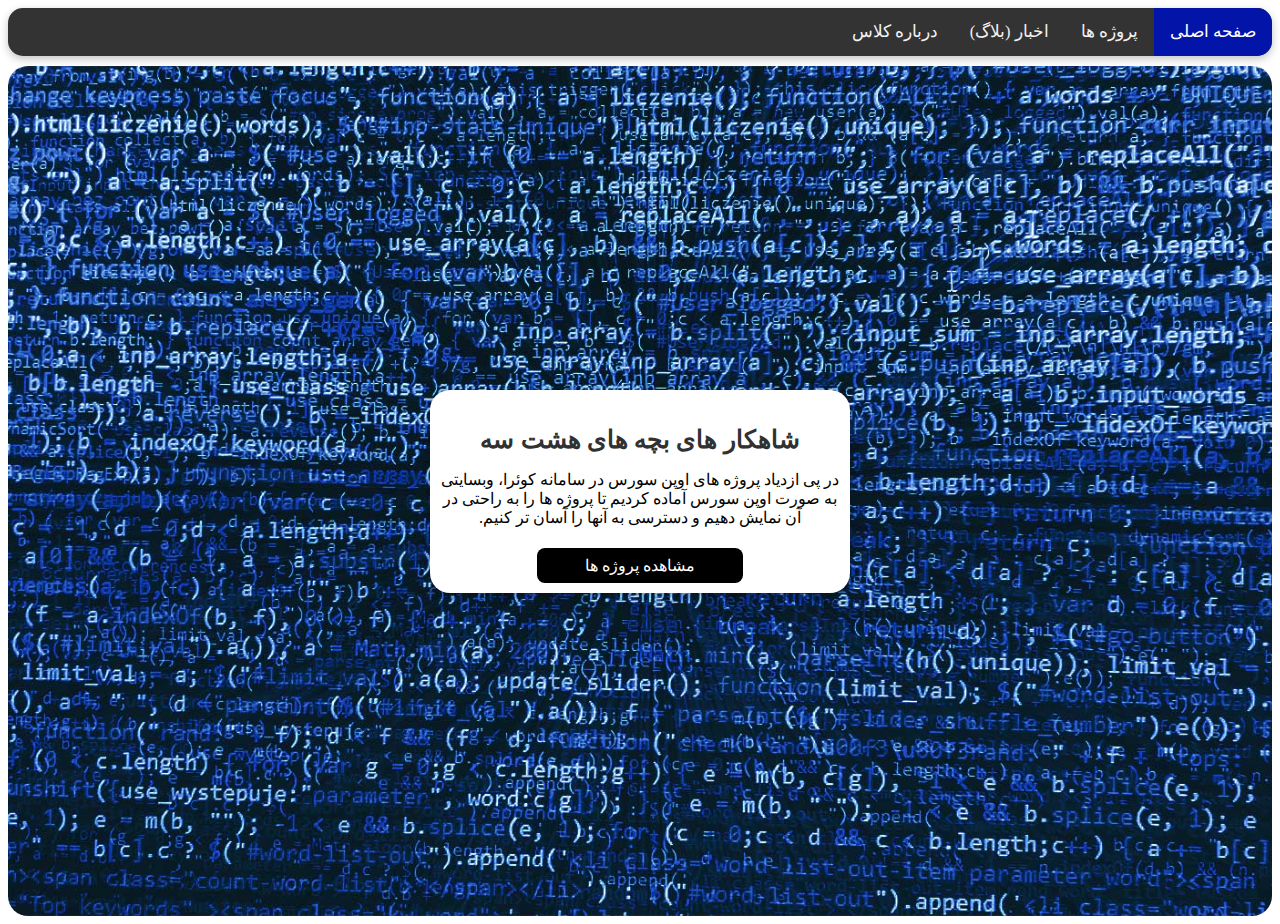
<file: index.html>
<!DOCTYPE html>
<html lang="en">
<head>
    <meta charset="UTF-8">
    <meta http-equiv="X-UA-Compatible" content="IE=edge">
    <meta name="viewport" content="width=device-width, initial-scale=1.0">
    <link rel="stylesheet" href="Styles/style.css">
    <title>شاهکار های بچه های ۸/۳</title>
</head>
<body>
    
    <div class="topnav">
        <a class="active" href="#home">صفحه اصلی</a>
        <a href="html/projects.html" target="_blank">پروژه ها</a>
        <a href="html/blog.html">اخبار (بلاگ)</a>
        <a href="#about">درباره کلاس</a>
      </div>

    <div class="banner">
        <div class="content">

            <h3>شاهکار های بچه های هشت سه</h3>
            <p>
                در پی ازدیاد پروژه های اوپن سورس در سامانه کوئرا، وبسایتی به صورت اوپن سورس آماده کردیم تا پروژه ها را به راحتی در آن نمایش دهیم و دسترسی به آنها را آسان تر کنیم.
            </p>
            <a href="html/projects.html" target="_blank" class="btn">مشاهده پروژه ها</a>
        </div>
    </div>

</body>
</html>
</file>
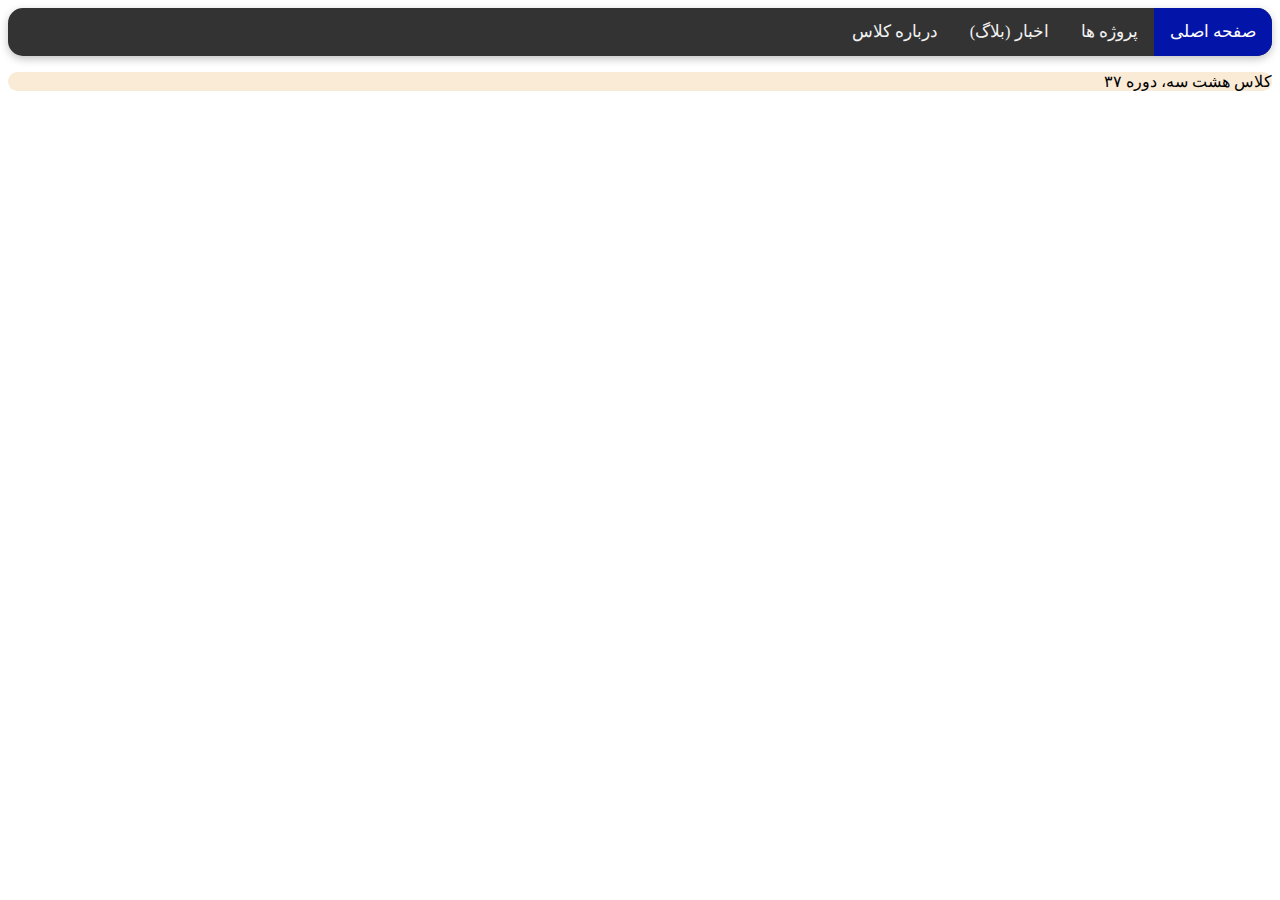
<file: html/about.html>
<!DOCTYPE html>
<html lang="en">
<head>
    <meta charset="UTF-8">
    <meta http-equiv="X-UA-Compatible" content="IE=edge">
    <meta name="viewport" content="width=device-width, initial-scale=1.0">
    <link rel="stylesheet" href="../Styles/style.css">
    <title>شاهکار های بچه های ۸/۳</title>
</head>
<body>
    <div class="topnav">
        <a class="active" href="../index.html">صفحه اصلی</a>
        <a href="projects.html" target="_blank">پروژه ها</a>
        <a href="blog.html">اخبار (بلاگ)</a>
        <a href="#">درباره کلاس</a>
      </div>

      <div class = "about">
        <p>
            کلاس هشت سه، دوره ۳۷
        </p>
      </div>
</body>
</html>
</file>
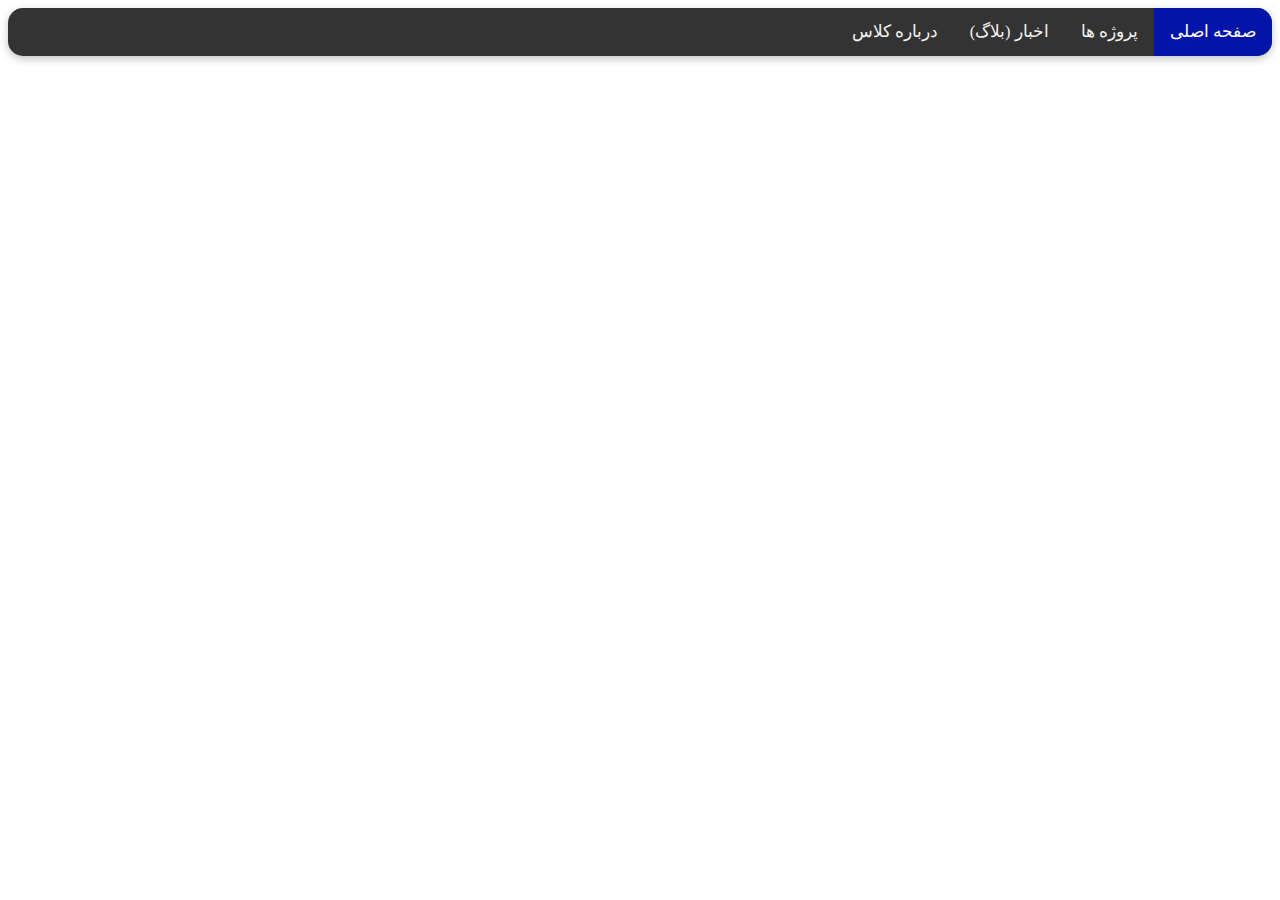
<file: html/blog.html>
<!DOCTYPE html>
<html lang="en">
<head>
    <meta charset="UTF-8">
    <meta http-equiv="X-UA-Compatible" content="IE=edge">
    <meta name="viewport" content="width=device-width, initial-scale=1.0">
    <link rel="stylesheet" href="../Styles/style.css">
    <title>شاهکار های بچه های ۸/۳</title>
</head>
<body>
    
    <div class="topnav">
        <a class="active" href="../index.html">صفحه اصلی</a>
        <a href="projects.html" target="_blank">پروژه ها</a>
        <a href="#">اخبار (بلاگ)</a>
        <a href="#about">درباره کلاس</a>
      </div>


</body>
</html>
</file>
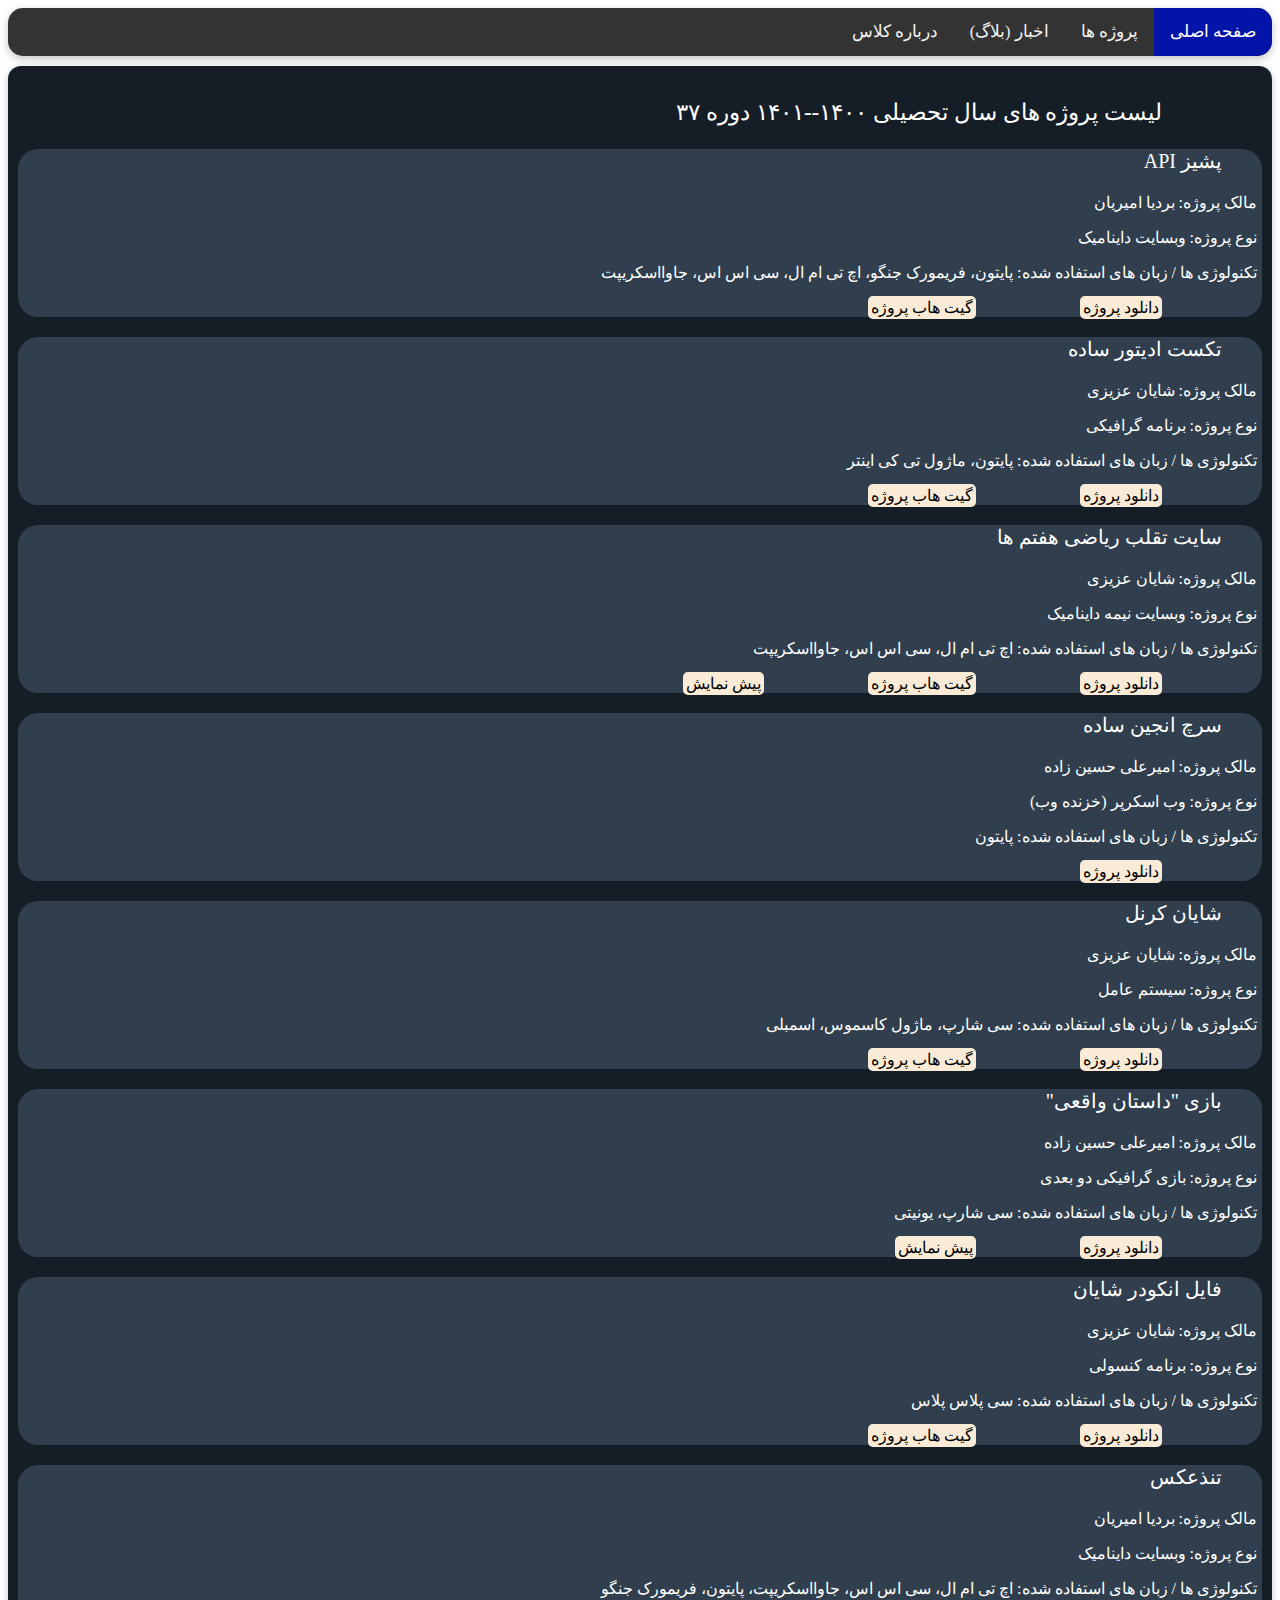
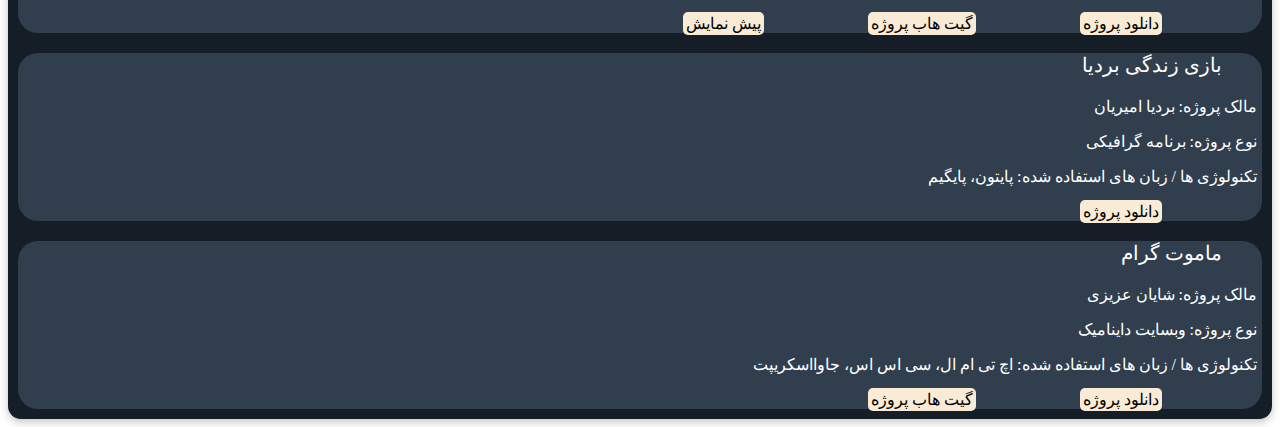
<file: html/projects.html>
<!DOCTYPE html>
<html lang="en">
<head>
    <meta charset="UTF-8">
    <meta http-equiv="X-UA-Compatible" content="IE=edge">
    <meta name="viewport" content="width=device-width, initial-scale=1.0">
    <link rel="stylesheet" href="../Styles/style.css">
    <title>شاهکار های بچه های ۸/۳</title>
</head>
<body>
    <div class="topnav">
        <a class="active" href="../index.html">صفحه اصلی</a>
        <a href="#" target="_blank">پروژه ها</a>
        <a href="blog.html">اخبار (بلاگ)</a>
        <a href="#about">درباره کلاس</a>
      </div>

      <div class="projects">
          <p class = "bruh">
              لیست پروژه های سال تحصیلی ۱۴۰۰--۱۴۰۱ دوره ۳۷
          </p>
        <div class="proj">
            <p class="header">پشیز API</p>
            <p>مالک پروژه: بردیا امیریان
            </p>

            <p>
                نوع پروژه: وبسایت داینامیک
            </p>

            <p>
                تکنولوژی ها / زبان های استفاده شده: 
                پایتون، فریمورک جنگو، اچ تی ام ال، سی اس اس، جاوااسکریپت
            </p>

            <a href="https://github.com/bigbardia/pashiz-api/archive/refs/heads/main.zip" >دانلود پروژه</a>
            <a href="https://github.com/bigbardia/pashiz-api" >گیت هاب پروژه</a>


        </div>


        <div class="proj">
            <p class="header">تکست ادیتور ساده</p>
            <p>مالک پروژه: شایان عزیزی
            </p>

            <p>
                نوع پروژه: برنامه گرافیکی
            </p>

            <p>
                تکنولوژی ها / زبان های استفاده شده: 
                پایتون، ماژول تی کی اینتر
            </p>

            <a href="https://github.com/shayan-azizi/Notepad/archive/refs/heads/main.zip" >دانلود پروژه</a>
            <a href="https://github.com/shayan-azizi/Notepad" >گیت هاب پروژه</a>


        </div>

        <div class="proj">
            <p class="header">سایت تقلب ریاضی هفتم ها</p>
            <p>مالک پروژه: شایان عزیزی
            </p>

            <p>
                نوع پروژه: وبسایت نیمه داینامیک
            </p>

            <p>
                تکنولوژی ها / زبان های استفاده شده: 
                اچ تی ام ال، سی اس اس، جاوااسکریپت
            </p>

            <a href="https://github.com/shayan-azizi/math/archive/refs/heads/main.zip" >دانلود پروژه</a>
            <a href="https://github.com/shayan-azizi/math" >گیت هاب پروژه</a>

            <a href="https://shayan-azizi.github.io/math" target="_blank">پیش نمایش</a>


        </div>

        <div class="proj">
            <p class="header">سرچ انجین ساده</p>
            <p>مالک پروژه: امیرعلی حسین زاده
            </p>

            <p>
                نوع پروژه: وب اسکرپر (خزنده وب)
            </p>

            <p>
                تکنولوژی ها / زبان های استفاده شده: 
                پایتون
            </p>

            <a href="../project-files/hossein-zade-search.py" >دانلود پروژه</a>

        </div>

        <div class="proj">
            <p class="header">شایان کرنل</p>
            <p>مالک پروژه: شایان عزیزی
            </p>

            <p>
                نوع پروژه: سیستم عامل
            </p>

            <p>
                تکنولوژی ها / زبان های استفاده شده: 
                سی شارپ، ماژول کاسموس، اسمبلی
            </p>

            <a href="https://github.com/shayan-azizi/ShayanKernel/archive/refs/heads/master.zip" >دانلود پروژه</a>
            <a href="https://github.com/shayan-azizi/ShayanKernel" >گیت هاب پروژه</a>


        </div>
        <div class="proj">
            <p class="header">بازی "داستان واقعی"</p>
            <p>مالک پروژه: امیرعلی حسین زاده
            </p>

            <p>
                نوع پروژه: بازی گرافیکی دو بعدی
            </p>

            <p>
                تکنولوژی ها / زبان های استفاده شده: 
                سی شارپ، یونیتی
            </p>

            <a href="https://amiralidev.itch.io/the-real-story" >دانلود پروژه</a>
            <a href="https://amiralidev.itch.io/the-real-story" target="_blank">پیش نمایش</a>


        </div>

        <div class="proj">
            <p class="header">فایل انکودر شایان</p>
            <p>مالک پروژه: شایان عزیزی
            </p>

            <p>
                نوع پروژه: برنامه کنسولی
            </p>

            <p>
                تکنولوژی ها / زبان های استفاده شده:
                سی پلاس پلاس 
            </p>

            <a href="https://github.com/shayan-azizi/Shayan-File-encoder/archive/refs/heads/main.zip" >دانلود پروژه</a>
            <a href="https://github.com/shayan-azizi/Shayan-File-encoder" >گیت هاب پروژه</a>

        </div>

        <div class="proj">
            <p class="header">تنذعکس</p>
            <p>مالک پروژه: بردیا امیریان
            </p>

            <p>
                نوع پروژه: وبسایت داینامیک
            </p>

            <p>
                تکنولوژی ها / زبان های استفاده شده:
                اچ تی ام ال، سی اس اس، جاوااسکریپت، پایتون، فریمورک جنگو
            </p>

            <a href="https://github.com/bigbardia/tanzaks/archive/refs/heads/main.zip" >دانلود پروژه</a>
            <a href="https://github.com/bigbardia/tanzaks" >گیت هاب پروژه</a>
            <a href="https://tanzaks.pythonanywhere.com/" >پیش نمایش</a>


        </div>

        <div class="proj">
            <p class="header">بازی زندگی بردیا</p>
            <p>مالک پروژه: بردیا امیریان
            </p>

            <p>
                نوع پروژه: برنامه گرافیکی
            </p>

            <p>
                تکنولوژی ها / زبان های استفاده شده:
                پایتون، پایگیم
            </p>

            <a href="../project-files/bardia-game-of-life.py" >دانلود پروژه</a>



        </div>

        <div class="proj">
            <p class="header">ماموت گرام</p>
            <p>مالک پروژه: شایان عزیزی
            </p>

            <p>
                نوع پروژه: وبسایت داینامیک
            </p>

            <p>
                تکنولوژی ها / زبان های استفاده شده:
                اچ تی ام ال، سی اس اس، جاوااسکریپت
            </p>

            <a href="#" >دانلود پروژه</a>
            <a href="#" >گیت هاب پروژه</a>

        </div>

      </div>
</body>
</html>
</file>
<file: Styles/style.css>
/* Fonts */

/* Lalezar  */
@import url('https://v1.fontapi.ir/css/Lalezar');
/* Lalezar */

/* Vazir */
@import url('https://v1.fontapi.ir/css/Vazir');
/* Vazir */

/* Sahel */
@import url('https://v1.fontapi.ir/css/Sahel');
/* Sahel */

/* Fonts */

* {
    font-family: Vazir;
    direction:  rtl;
    text-decoration: none;
    
}

.topnav {
    background-color: #333;
    overflow: hidden;
    border-radius: 15px;
    box-shadow: rgba(0, 0, 0, 0.24) 0px 3px 8px;
    margin-bottom: 10px;
}

.topnav a {
    float: right;
    color: #f2f2f2;
    text-align: center;
    padding: 14px 16px;
    text-decoration: none;
    font-size: 16.5px;
}

.topnav a:hover {
    background-color: #ddd;
    color: black;
}

.topnav a.active {
    background-color: #0314a8;
    color: white;
}

.banner {
    border-radius: 20px;
    background:url(../Images/code.jpg) ;
    height: 850px;
    background-size: cover;
    background-position: center;  
    display: grid;
    place-items: center;
}

.banner .content {
    text-align: center;
    background-color: #fff;
    border-radius: 20px;
    padding: 10px;
    box-shadow: rgba(0, 0, 0, 0.24) 0px 3px 8px;
    width: 400px;

}

.banner h3 {
    color: rgb(49, 49, 49);
    font-size: 25px;
    font-family: Sahel;
    margin-bottom: 0;
}

.banner .content .btn {
    display: inline-block;
    background: black;
    color:rgb(255, 255, 255);
    border-radius: .5rem;
    padding:.5rem 3rem;
    cursor: pointer;
    font-size: 1rem;
    text-decoration: none;
    margin-top: 5px;
}

.banner .content .btn:hover {
    background-color: #0314a8;
}

.projects {
    background-color: #151E27;
    border-radius: 13px;
    color: #fff;
    padding: 10px;
    box-shadow: rgba(0, 0, 0, 0.24) 0px 3px 8px;

}

.projects .bruh {
    font-size: 23px;
    font-family: Sahel;
    padding-right: 100px;
}

.projects .proj {
    background-color: #303e4d;
    border-radius: 20px;
}

.proj .header {
    padding-right: 40px;
    font-size: 20px;
}

.proj p {
    padding-right: 5px;
}

.proj a {
    background-color: antiquewhite;
    color: black;
    margin-right: 100px;
    padding: 3px;
    border-radius: 5px;
}

.about {
    background-color: antiquewhite;
    border-radius: 20px;
    
}
</file>
